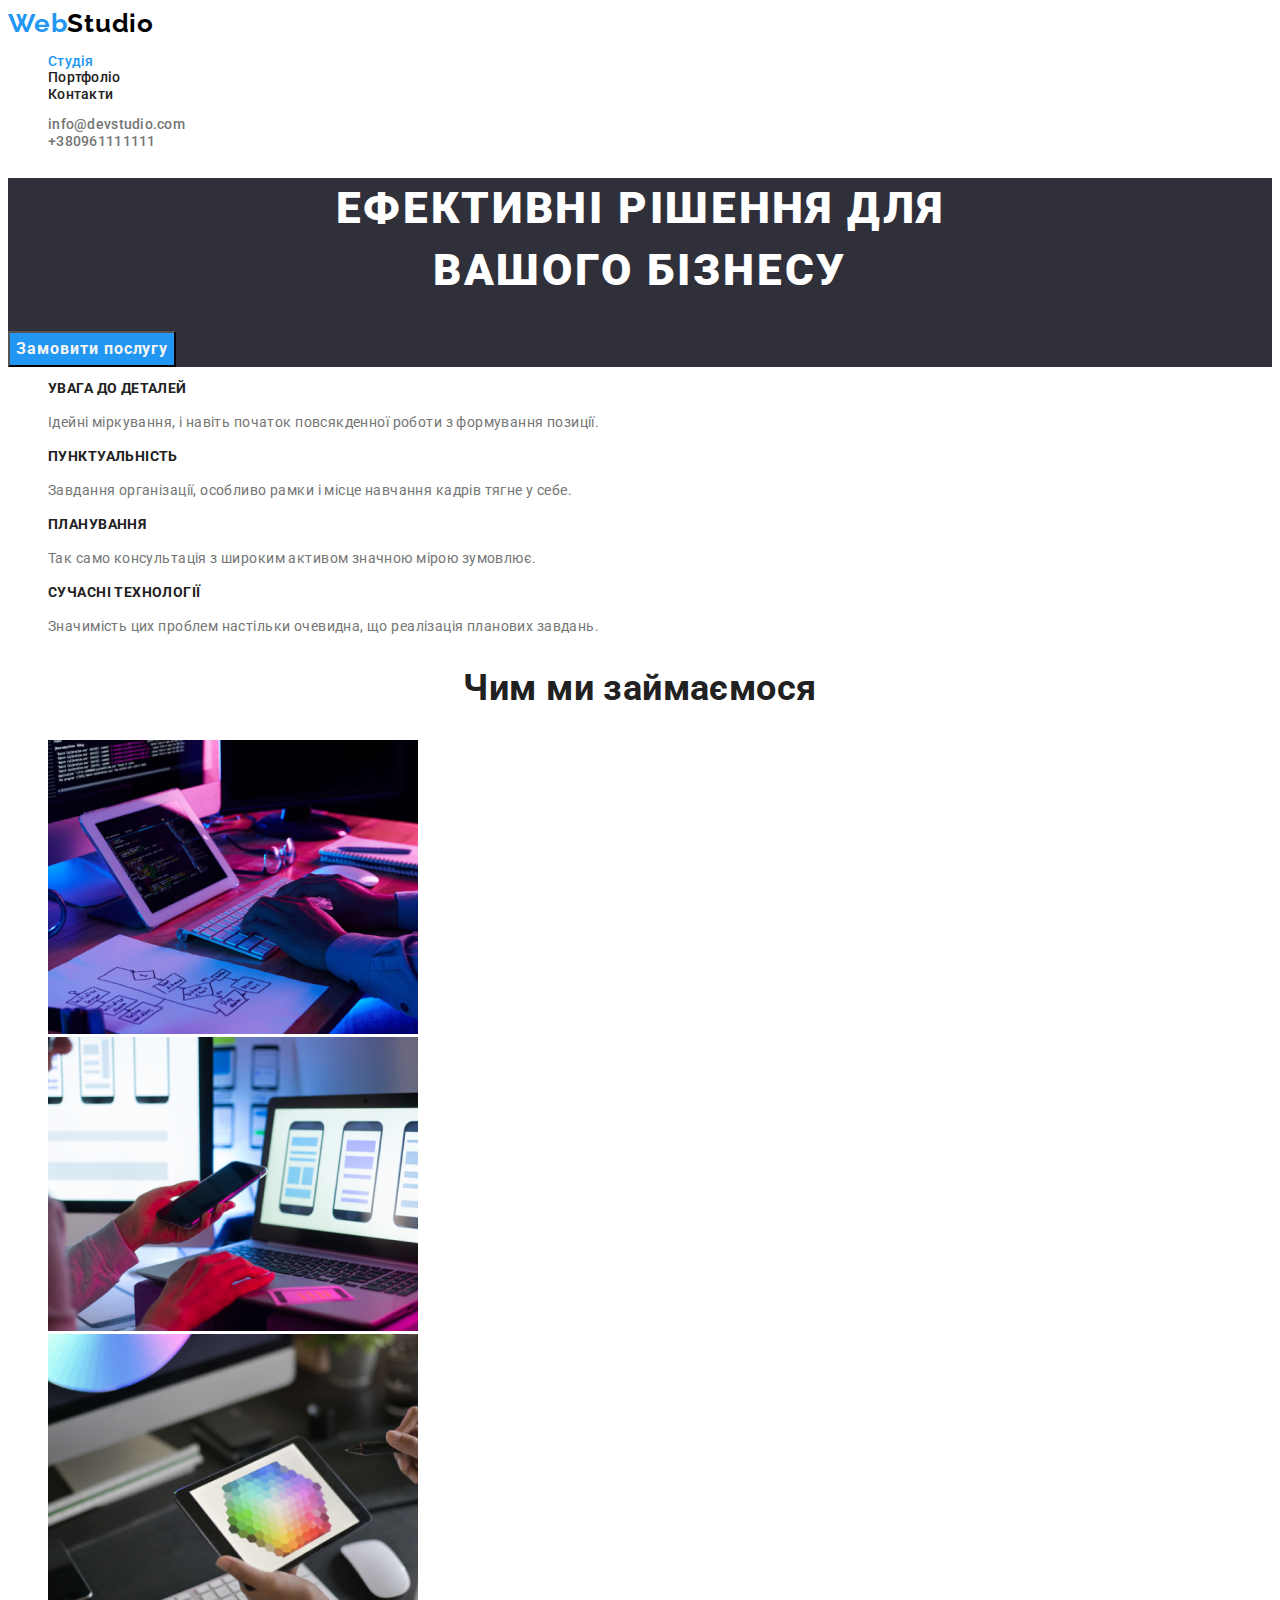
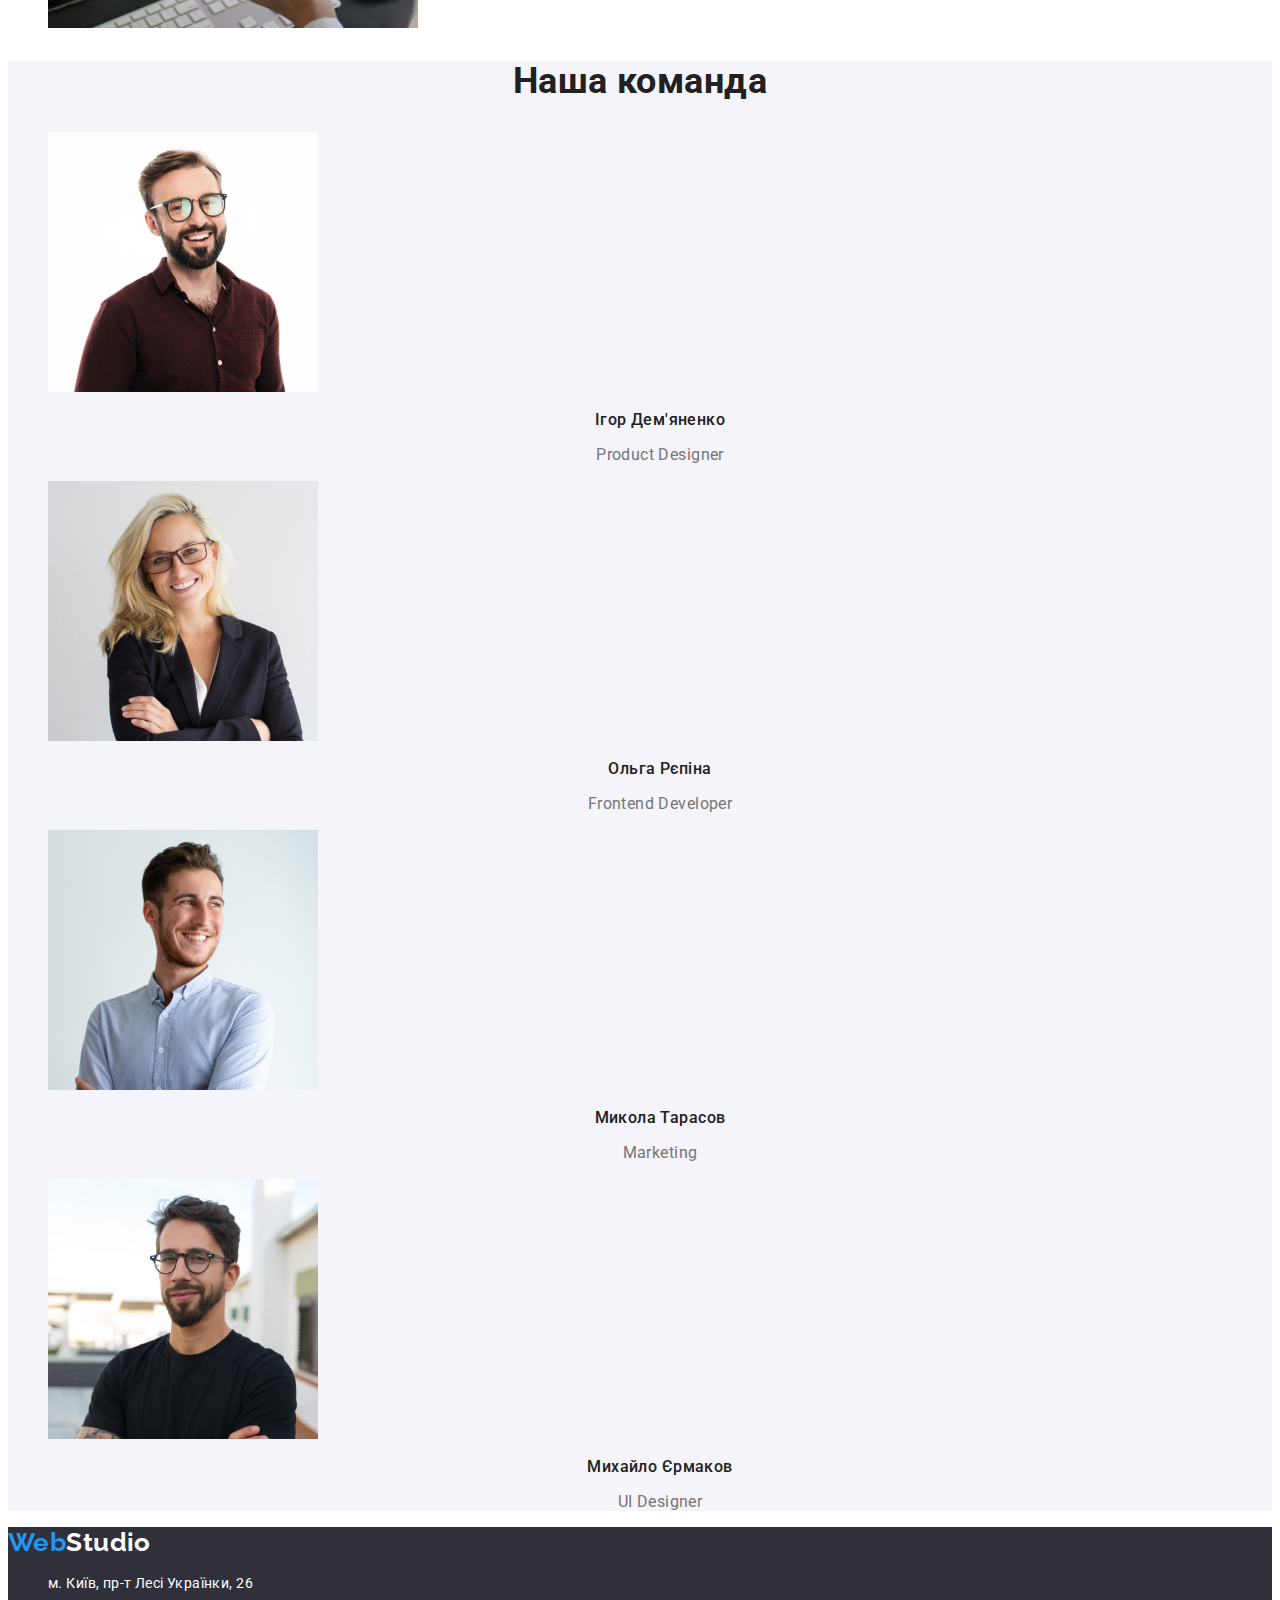
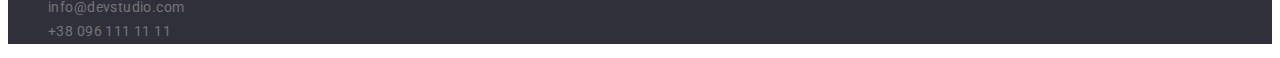
<file: index.html>
<!DOCTYPE html>
<html lang="uk">
<head>
    <meta charset="UTF-8">
    <meta http-equiv="X-UA-Compatible" content="IE=edge">
    <meta name="viewport" content="width=device-width, initial-scale=1.0">
    <title>Студия</title>
    <link rel="preconnect" href="https://fonts.googleapis.com">
<link rel="preconnect" href="https://fonts.gstatic.com" crossorigin>
<link href="https://fonts.googleapis.com/css2?family=Raleway:wght@700&family=Roboto:wght@400;500;700;900&display=swap" rel="stylesheet">
    <link rel="stylesheet" href="./css/styles.css">
</head>
<body class="page">
    <header class="page-header">
        <nav>
            <a class="logo" href="./index.html"><span class="logo-pic">Web</span>Studio</a>
        <ul class="site-nav list">
            <li><a class="link current" href="./index.html">Студія</a></li>
            <li><a class="link" href="./portfolio.html">Портфоліо</a></li>
            <li><a class="link" href="">Контакти</a></li>
        </ul>
        </nav>
        <ul class="adres-list">
        <li><a class="contact" href="mailto:info@devstudio.com">info@devstudio.com</a></li>
        <li><a class="contact" href="tel:+380961111111">+380961111111</a></li>
    </ul>
    </header>
<main>
    <!--Шапка сторінки-->
    <section class="hero">
    <h1 class="hero-title">ЕФЕКТИВНІ РІШЕННЯ ДЛЯ <br> ВАШОГО БІЗНЕСУ </h1>
    <button class="button hero-button" type="button">Замовити послугу</button>
    </section>
    <!--Наші принципи-->
    <section class="section">
        <h2 hidden class="section-title">Наші принципи</h2>
        <ul class="feature-list">
            <li>
    <h3 class="title">УВАГА ДО ДЕТАЛЕЙ</h3>
    <p class="title-list">Ідейні міркування, і навіть початок повсякденної роботи з формування позиції.</p>
            </li>
<li>
    <h3 class="title">ПУНКТУАЛЬНІСТЬ</h3>
    <p class="title-list">Завдання організації, особливо рамки і місце навчання кадрів тягне у себе.</p>
</li>
<li>
    <h3 class="title">ПЛАНУВАННЯ</h3>
    <p class="title-list">Так само консультація з широким активом значною мірою зумовлює.</p>
</li>
<li>
    <h3 class="title">СУЧАСНІ ТЕХНОЛОГІЇ</h3>
    <p class="title-list">Значимість цих проблем настільки очевидна, що реалізація планових завдань.</p>
</li>
</ul>
</section>
<!--Чим ми займаємося-->
<section class="section">
<h2 class="section-title">Чим ми займаємося</h2>
<ul class="work-list">
    <li><img src="./images/img.jpg" alt="img1" width="370"></li>
    <li><img src="./images/img(1).jpg" alt="img2" width="370"></li>
    <li><img src="./images/img(2).jpg" alt="img3" width="370"></li>
</ul>
</section>
<!--Знайомство з командою-->
<section class="team">
    <h2 class="team-title">Наша команда</h2>
<ul class="author">
    <li><img src="./images/img(3).jpg" alt="Ігор Демяненко" width="270">
    <h3 class="title">Ігор Дем'яненко</h3>
<p class="title-list">Product Designer</p></li>
    <li><img src="./images/img(4).jpg" alt="Ольга Рєпіна" width="270">
    <h3 class="title">Ольга Рєпіна</h3>
<p class="title-list">Frontend Developer</p></li>
    <li><img src="./images/img(5).jpg" alt="Микола Тарасов" width="270">
    <h3 class="title">Микола Тарасов</h3>
<p class="title-list">Marketing</p></li>
    <li><img src="./images/img(6).jpg" alt="Михайло Єрмаков" width="270">
    <h3 class="title">Михайло Єрмаков</h3>
<p class="title-list">UI Designer</p></li>
</ul>
</section>
</main>
<footer class="footer">
    <a class="logo-footer" href="./index.html"><span class="footer-pic">Web</span>Studio</a>
    <address class="adress">
    <ul class="adres-list">
  <li><a class="adres-link" href="https://www.google.com/maps/place/бульвар+Лесі+Українки,+26,+Київ,+02000/data=!4m2!3m1!1s0x40d4cf0e033ecbe9:0x57a4dffefec77da0?sa=X&ved=2ahUKEwiy8cGI95v7AhVmR_EDHdkjDuEQ8gF6BAgJEAE"> м. Київ, пр-т Лесі Українки, 26 </a></li>
  <li><a class="contact-footer" href="mailto:info@devstudio.com">info@devstudio.com</a></li>
  <li><a class="contact-footer" href="tel:+380961111111">+38 096 111 11 11</a></li>
    </ul>
</address>
</footer>
</body>
</html>
</file>
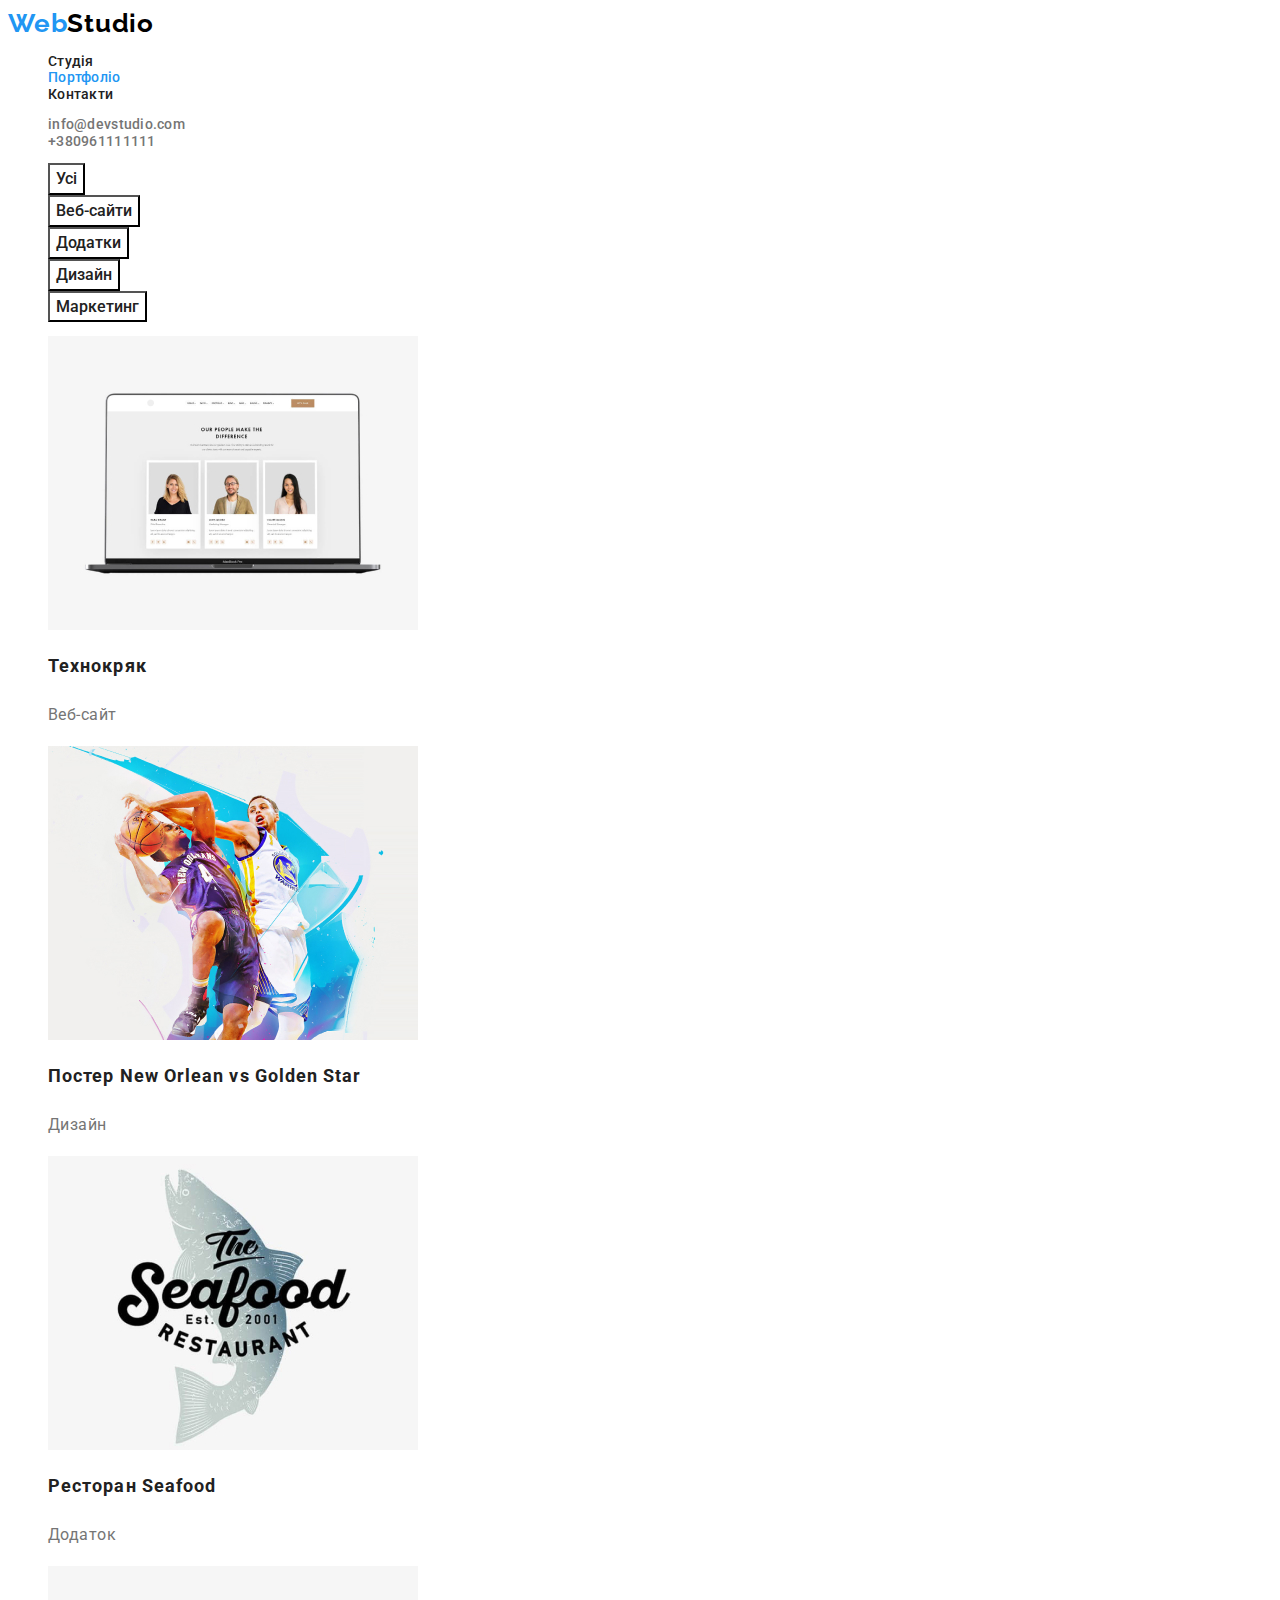
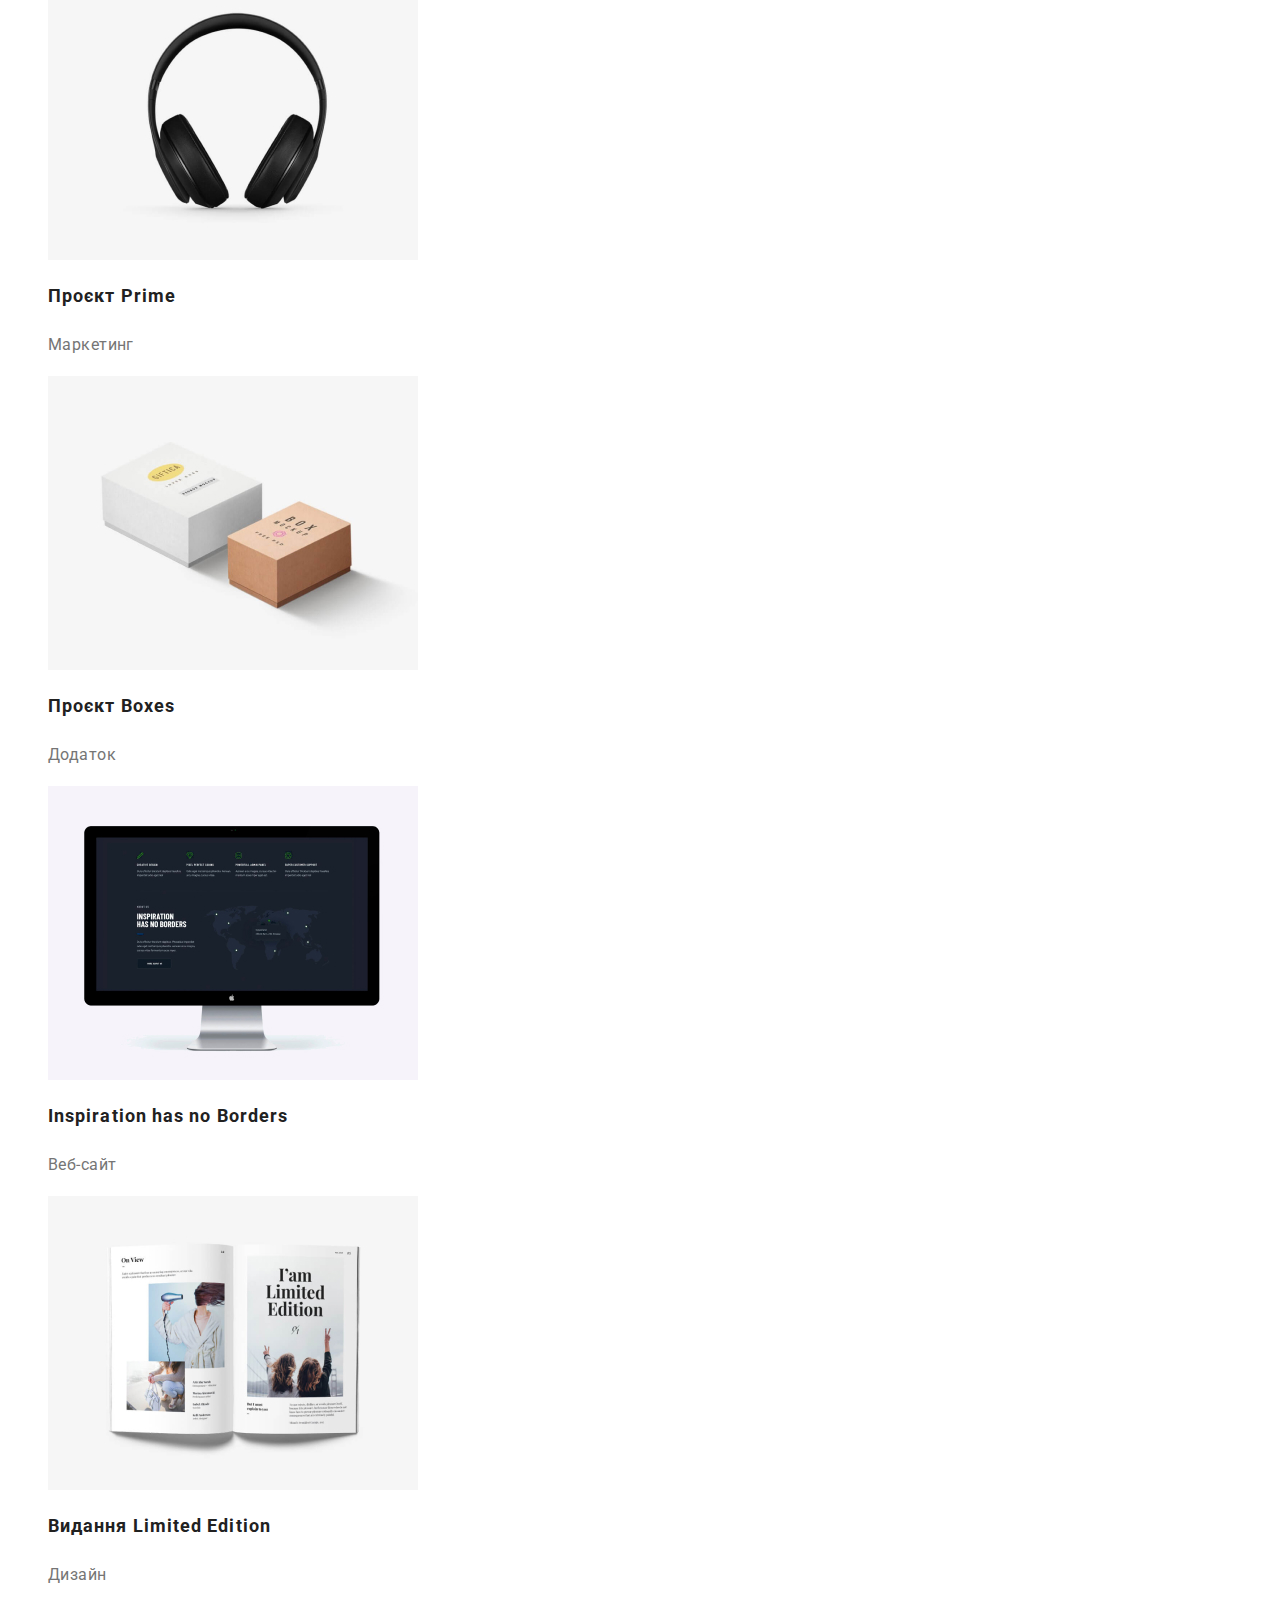
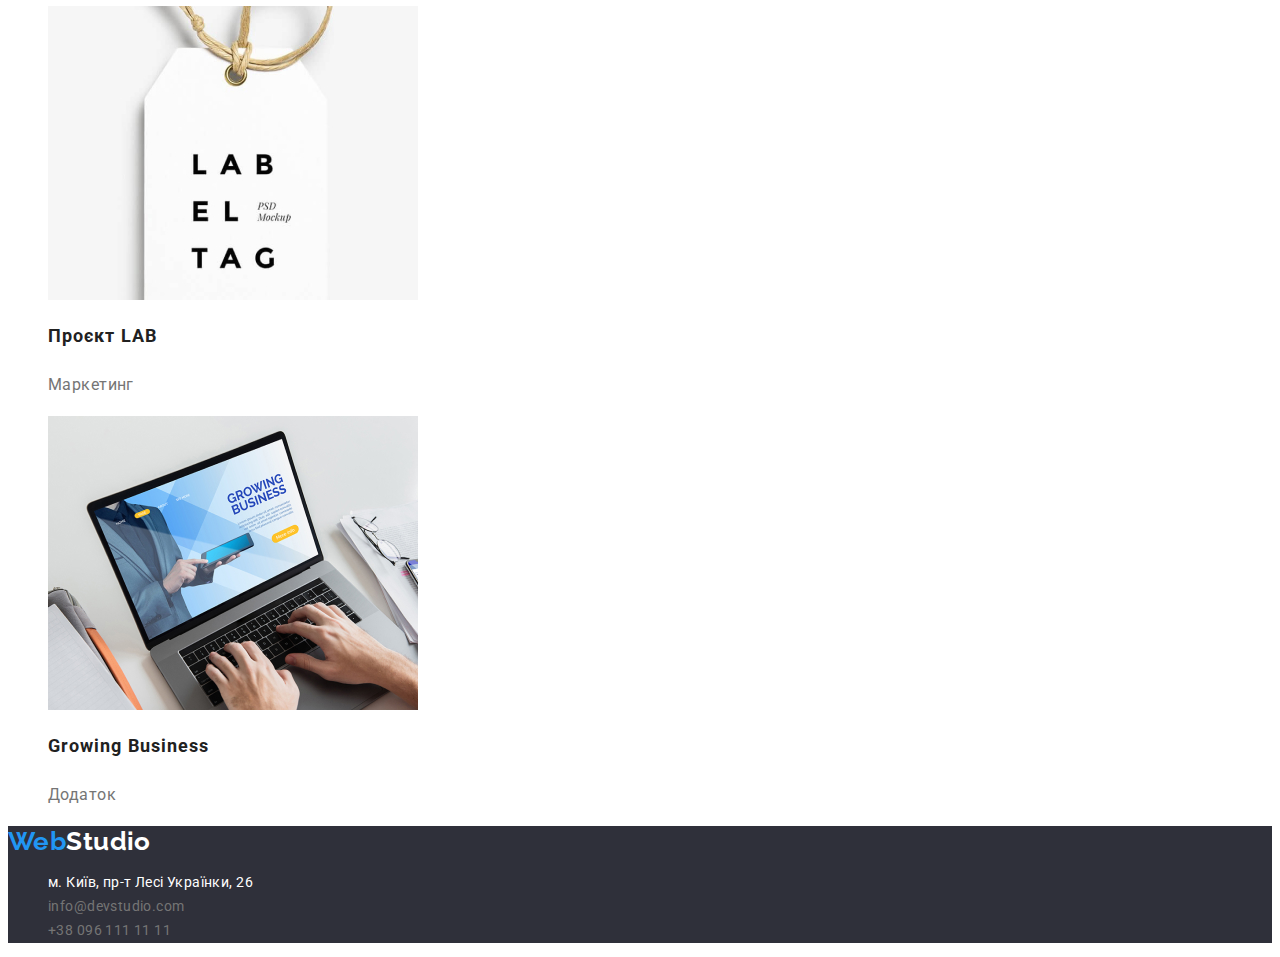
<file: portfolio.html>
<!DOCTYPE html>
<html lang="uk">
<head>
    <meta charset="UTF-8">
    <meta http-equiv="X-UA-Compatible" content="IE=edge">
    <meta name="viewport" content="width=device-width, initial-scale=1.0">
    <title>Студия</title>
    <link rel="preconnect" href="https://fonts.googleapis.com">
<link rel="preconnect" href="https://fonts.gstatic.com" crossorigin>
<link rel="preconnect" href="https://fonts.googleapis.com">
<link rel="preconnect" href="https://fonts.gstatic.com" crossorigin>
<link href="https://fonts.googleapis.com/css2?family=Raleway:wght@700&family=Roboto:wght@400;500;700;900&display=swap" rel="stylesheet">
    <link rel="stylesheet" href="./css/styles.css">
</head>
<body class="page">
    <header class="page-header">
        <nav>
            <a class="logo" href="./index.html"><span class="logo-pic">Web</span>Studio</a>
        <ul class="site-nav list">
            <li><a class="link" href="./index.html">Студія</a></li>
            <li><a class="link current" href="./portfolio.html">Портфоліо</a></li>
            <li><a class="link" href="">Контакти</a></li>
        </ul>
        </nav>
        <ul class="adres-list">
        <li><a class="contact" href="mailto:info@devstudio.com">info@devstudio.com</a></li>
        <li><a class="contact" href="tel:+380961111111">+380961111111</a></li>
    </ul>
    </header>
<main>
    <section>
    <h1 hidden>Portfolio</h1>
<ul class="button-menu">
    <li><button class="button" type="button">Усі</button></li>
    <li><button class="button" type="button">Веб-сайти</button></li>
    <li><button class="button" type="button">Додатки</button></li>
    <li><button class="button" type="button">Дизайн</button></li>
    <li><button class="button" type="button">Маркетинг</button></li>
</ul>
<ul class="features">
    <li class="features-list">
        <img src="./images/img(7).jpg" alt="Робота">
        <h2 class="features-title">Технокряк</h2>
        <p class="features-title-list">Веб-сайт</p>
    </li>
    <li class="features-list">
        <img src="./images/img(8).jpg" alt="Робота">
        <h2 class="features-title">Постер New Orlean vs Golden Star</h2>
        <p class="features-title-list">Дизайн</p>
    </li>
    <li class="features-list">
        <img src="./images/img(9).jpg" alt="Робота">
        <h2 class="features-title">Ресторан Seafood</h2>
        <p class="features-title-list">Додаток</p>
    </li>
    <li class="features-list">
        <img src="./images/img(10).jpg" alt="Робота">
        <h2 class="features-title">Проєкт Prime</h2>
        <p class="features-title-list">Маркетинг</p>
    </li>
    <li class="features-list">
        <img src="./images/img(11).jpg" alt="Робота">
        <h2 class="features-title">Проєкт Boxes</h2>
        <p class="features-title-list">Додаток</p>
    </li>
    <li class="features-list">
        <img src="./images/img(12).jpg" alt="Робота">
        <h2 class="features-title">Inspiration has no Borders</h2>
        <p class="features-title-list">Веб-сайт</p>
    </li>
    <li class="features-list">
        <img src="./images/img(13).jpg" alt="Робота">
        <h2 class="features-title">Видання Limited Edition</h2>
        <p class="features-title-list">Дизайн</p>
    </li>
    <li class="features-list">
        <img src="./images/img(14).jpg" alt="Робота">
        <h2 class="features-title">Проєкт LAB</h2>
        <p class="features-title-list">Маркетинг</p>
    </li>
    <li class="features-list">
        <img src="./images/img(15).jpg" alt="Робота">
        <h2 class="features-title">Growing Business</h2>
        <p class="features-title-list">Додаток</p>
    </li>
</ul>
</main>
<footer class="footer">
    <a class="logo-footer" href="./index.html"><span class="footer-pic">Web</span>Studio</a>
    <address>
    <ul class="adres-list">
  <li><a class="adres-link" href="https://www.google.com/maps/place/бульвар+Лесі+Українки,+26,+Київ,+02000/data=!4m2!3m1!1s0x40d4cf0e033ecbe9:0x57a4dffefec77da0?sa=X&ved=2ahUKEwiy8cGI95v7AhVmR_EDHdkjDuEQ8gF6BAgJEAE"> м. Київ, пр-т Лесі Українки, 26 </a></li>
  <li><a class="contact-footer" href="mailto:info@devstudio.com">info@devstudio.com</a></li>
  <li><a class="contact-footer" href="tel:+380961111111">+38 096 111 11 11</a></li>
    </ul>
</section>
</address>
</footer>
</body>
</html>
</file>
<file: css/styles.css>
/* основной цвет текста  #212121 */
/* цвет фона белый  #F5F5F5 */
/* цвет фона футера #2F303A */
/* голубой цвет акцента #2196F3 */
/* вторичный цвет текста #757575 */
/* цвет адреса и кнопки #FFFFFF */
/* вторичный цвет фона #F5F4FA */
:root{
    --primary-text-color:#757575 ;
    --title-text-color:#212121 ;
    --accent-color:#2196F3 ;
    --footer-bg-color:#2F303A;
    --white-bg-color:#FFFFFF;
    --black-color:#000000;
    --page-bg-color:#F5F5F5;
    --img-bg-color:#EEEEEE;
    --second-bg-color:#F5F4FA;
}
/*page*/
.page{
    background-color:var(--page-bg-color);
    color: var(--title-text-color);
    font-family: 'Roboto', sans-serif;
    letter-spacing: 0.03em;
font-size: 14px;
background-color:var(--white-bg-color);
}

/*-----logo-----*/
.page-header{
    background-color:var(--white-bg-color);
}
.logo{
    font-family: Raleway, sans-serif;
    font-style: normal;
color: var(--black-color);
text-decoration: none;
font-weight: 700;
font-size: 26px;
line-height: 1.19;
letter-spacing: 0.03em;
}
.logo-pic{
    color: var(--accent-color);
}
/* Nav */
.site-nav{
    list-style: none;
}
.site-nav .link{
    color:var(--title-text-color);
    text-decoration: none;
font-weight: 500;
line-height: 1.1;
letter-spacing: 0.02em;
}
.site-nav .link:hover{
   color: var(--accent-color);
}
.site-nav .link.current{
    color: var(--accent-color);
}
.adres-list .contact{
    text-decoration: none;
    font-weight: 500;
line-height: 1.1;
letter-spacing: 0.02em;
}
.adres-list{
    list-style: none;
}
.contact{
    color: var(--primary-text-color);
}
.contact:hover{
    color: var(--accent-color);
}
.contact:focus{
    color: var(--accent-color);
}
/* Шапка сторінки */
.hero{
    
    background: var(--footer-bg-color);
}
.hero-title{
    font-weight: 900;
    font-size: 44px;
    line-height: 1.4;
    text-align: center;
    letter-spacing: 0.06em;
    text-transform: uppercase;
    color: var(--white-bg-color);
}
.hero-button{
    background-color:var(--accent-color);
}
/* Section */
.section-title{
    color:var(--title-text-color);
font-size: 36px;
line-height: 1.16;
text-align: center;
}
.section .title{
line-height: 1.14;
}

/*Наші принципи */
.feature-list .title{
    color: var(--title-text-color);
}
.feature-list{
    list-style: none;
}
/* Чим ми займаємося */
.title{
    color: var(--title-text-color);
    font-weight: 700;
    font-size: 14px;
}
.title-list{
    color: var(--primary-text-color);
line-height: 1.71;
}
.work-list{
    list-style: none;
}

/* Наша команда */
.author{
    list-style: none;
}
.team{
    background-color:var(--second-bg-color)
}
.team-title{
font-size: 36px;
line-height: 1.16;
text-align: center;
}
.team .title{
font-weight: 500;
font-size: 16px;
line-height: 1.18;
text-align: center;
}
.title .title-list{
font-weight: 500;
font-size: 16px;
line-height: 1.18;
text-align: center;
}
.team .title-list{
    font-size: 16px;
    line-height: 1.18;
    text-align: center;
}
/* Футер */
.footer{
    color: var(--white-bg-color);
    background-color: var(--footer-bg-color);
}
.footer .list{
    list-style: none;
}
.logo-footer{
    font-family: Raleway, sans-serif;
    text-decoration: none;
    color:var(--white-bg-color);
    font-family: 'Raleway';
font-style: normal;
font-weight: 700;
font-size: 26px;
line-height: 1.19;
}
.footer-pic{
    color: var(--accent-color);
}
.contact-footer{
    text-decoration: none;
    color: var(--primary-text-color);
    font-style: normal;
    line-height: 1.71;
}
.adres-link{
    text-decoration: none;
    color: var(--white-bg-color);
    line-height: 1.71;
    font-style: normal;
}
/* button */
.button{
    color: var(--title-text-color);
    background-color:var(--white-bg-color);
    font-family: inherit;
font-weight: 500;
font-size: 16px;
line-height: 1.62;
text-align: center;
}

.hero-button{
font-weight: 700;
font-size: 16px;
line-height: 1.87;
display: flex;
align-items: center;
text-align: center;
letter-spacing: 0.06em;
color: var(--page-bg-color);
background-color: var(--accent-color);
}
.button-menu button{
    color: var(--title-text-color);
}
.button-menu{
    background: var(--white-bg-color);
border-radius: 4px;
    list-style: none;
}
.button:hover,
.button:focus{
    background-color:var(--accent-color);
    color: var(--white-bg-color);
}
/* Портфоліо */
.features{
    list-style: none;
}
.features-list{
    background-color: var(--white-bg-color);
}
.features-list .features-title{
font-weight: 700;
font-size: 18px;
line-height: 2;
letter-spacing: 0.06em;
color: var(--title-text-color);
}
.features-list .features-title-list{
font-size: 16px;
line-height: 30px;
color: var(--primary-text-color);
}
</file>
